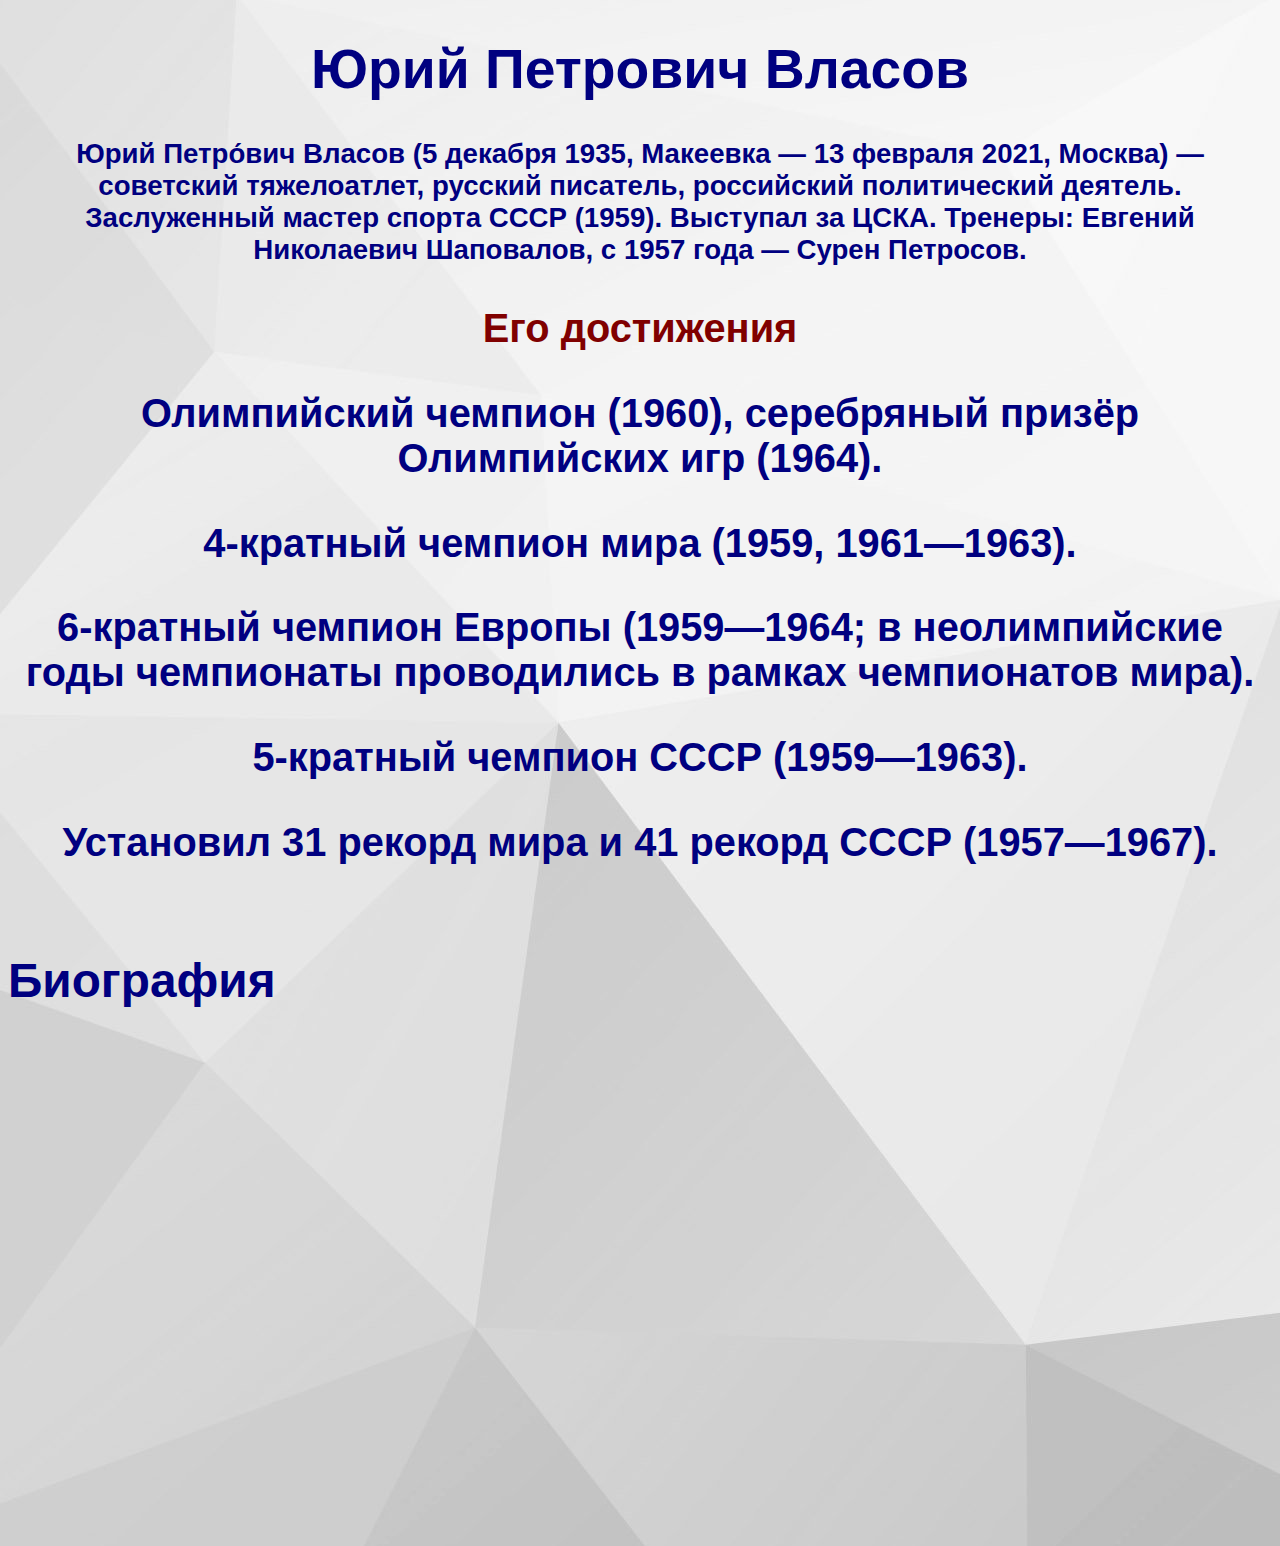
<file: index.html>
<!DOCTYPE HTML>
<html>
<head>
    <link rel="stylesheet" href="style.css" />
            <meta http-equiv="content-type" content="text/html;carest=utf-8">
            <title> Юрий Петрович Власов </title>
</head>
<body bgcolor="#000" background="1674366399_catherineasquithgallery-com-p-serii-fon-abstraktnii-foto-102.jpg">
   <big>
       <big>
           <big>
           <div style="text-align: center;">
               <h1>Юрий Петрович Власов</h1>
               <p><b>Юрий Петро́вич Власов (5 декабря 1935, Макеевка — 13 февраля 2021, Москва) — советский тяжелоатлет, русский писатель, российский политический деятель.
Заслуженный мастер спорта СССР (1959). Выступал за ЦСКА. Тренеры: Евгений Николаевич Шаповалов, с 1957 года — Сурен Петросов.</b></p>
              <big><big> <p class="red"><b>Его достижения</b></p>
               <p><b>Олимпийский чемпион (1960), серебряный призёр Олимпийских игр (1964).</b></p>
<p><b>4-кратный чемпион мира (1959, 1961—1963).</b></p>
<p><b>6-кратный чемпион Европы (1959—1964; в неолимпийские годы чемпионаты проводились в рамках чемпионатов мира).</b></p>
<p><b>5-кратный чемпион СССР (1959—1963).</b></p>
<p><b>Установил 31 рекорд мира и 41 рекорд СССР (1957—1967).</b></p>
           </div>
    <big>
        <div style="width: 900px; float: left;">
    
     <p><b>Биография</b></p>
             <iframe src="https://vkvideo.ru/video_ext.php?oid=-43001954&id=456239021&hd=2&autoplay=1" width="853" height="480" allow="autoplay; encrypted-media; fullscreen; picture-in-picture; screen-wake-lock;" frameborder="0" allowfullscreen></iframe>
           
            </div>
</body>
</html>
</file>
<file: style.css>
body{
    font-family:Arial,'Trebuchet MS', 'Lucida Sans Unicode', 'Lucida Grande', 'Lucida Sans';
    color: navy;
}
p.red{
  color: maroon;
}
</file>
